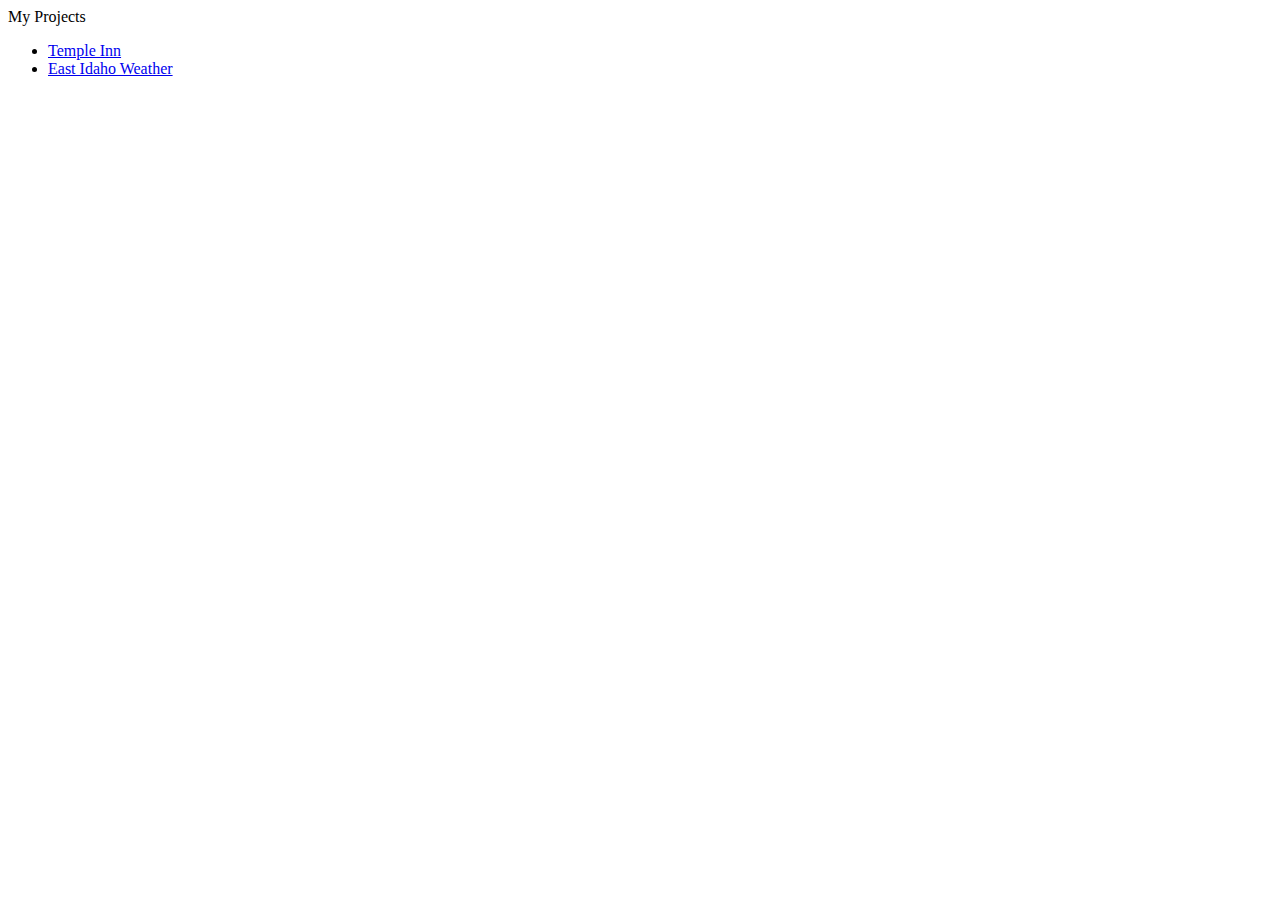
<file: index.html>
<!DOCTYPE html>
<html lang="en">
<head>
    <meta charset="UTF-8">
    <meta http-equiv="X-UA-Compatible" content="IE=edge">
    <meta name="viewport" content="width=device-width, initial-scale=1.0">
    <title>My Projects</title>
</head>
<body>
    <header>My Projects</header>
    <main>
        <ul>
            <li><a href="https://kevinkirby-1.github.io/temple_inn/index.html">Temple Inn</a></li>
            <li><a href="https://kevinkirby-1.github.io/weather/index.html">East Idaho Weather</a></li>
        </ul>
    </main>
</body>
</html>
</file>
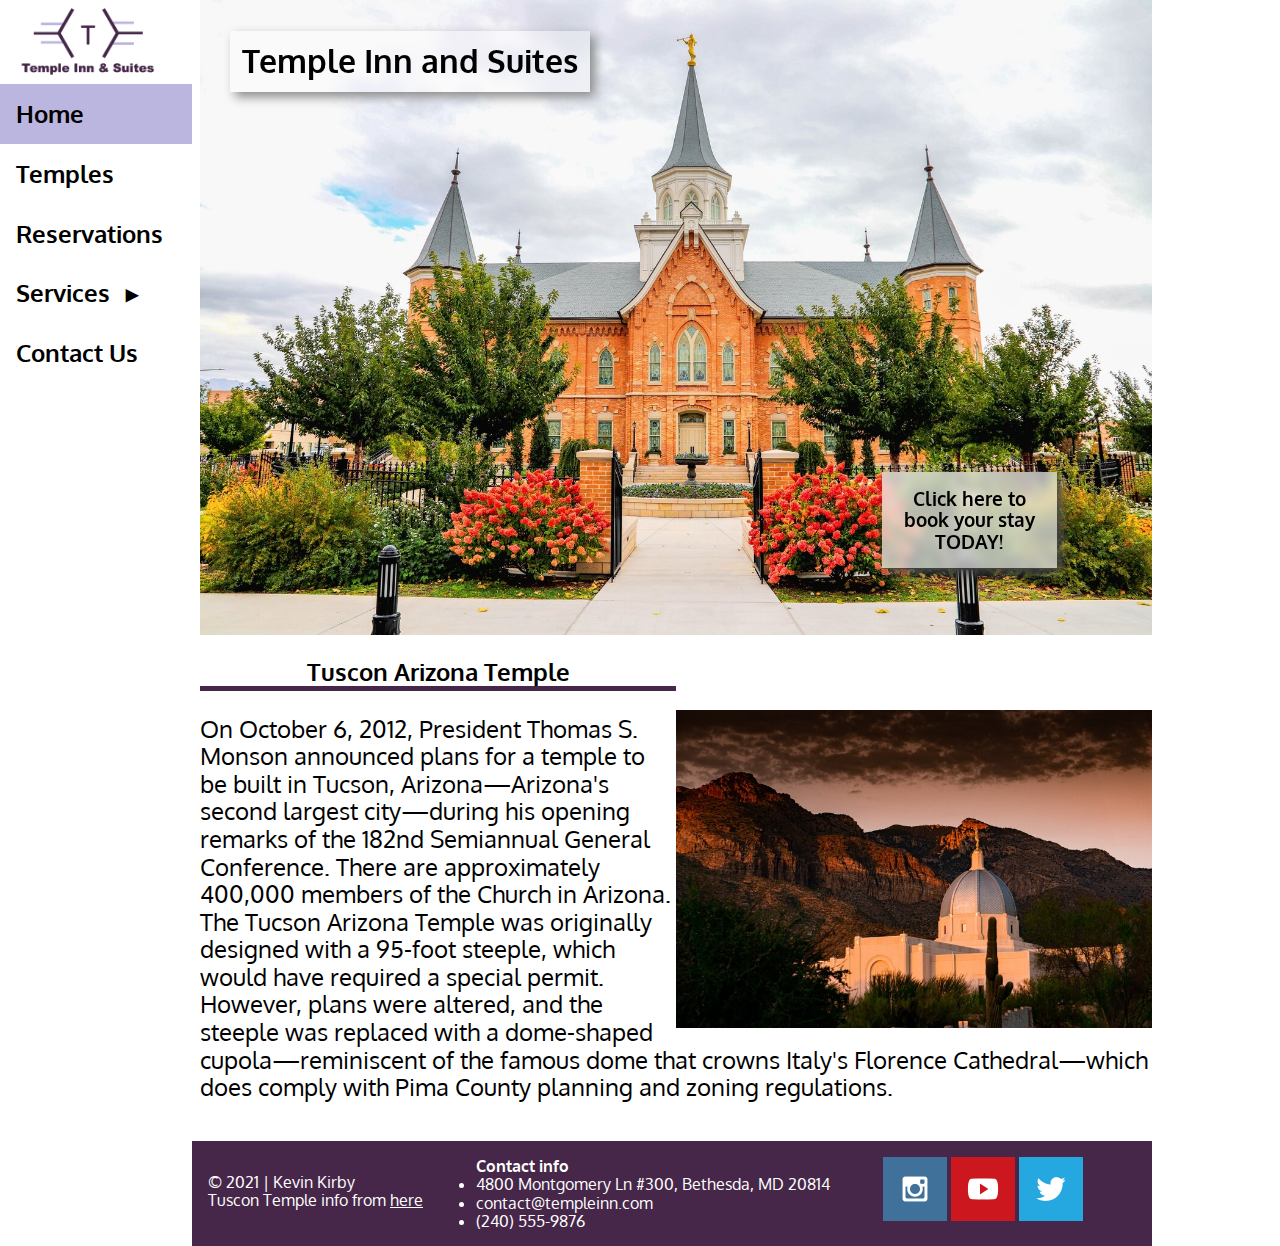
<file: temple_inn/index.html>
<!DOCTYPE html>
<html lang="en">
<head>
    <meta charset="UTF-8">
    <meta http-equiv="X-UA-Compatible" content="IE=edge">
    <meta name="viewport" content="width=device-width, initial-scale=1.0">

    <link rel="stylesheet" href="css/normalize.css">
    <link rel="stylesheet" href="css/headerFooter.css">
    <link rel="stylesheet" href="css/index.css">
    <link href="https://fonts.googleapis.com/css2?family=Oxygen&display=swap" rel="stylesheet">
    <link rel="shortcut icon" href="images/temple_favicon.ico" type="image/x-icon">

    <script src="js/nav.js"></script>

    <title>Temple Inn and Suites</title>
</head>
<body>
    <div id="content">
        <header>
            <nav id="nav">
                <ul>
                    <a href="index.html"><img id="logo" src="images/temple_inn_logo.png" alt="temple_inn_logo"></a>
                    <li class="ham">&#9776;</li>
                    <li class="nav_item"><a class="active" href="index.html">Home</a></li>
                    <li class="nav_item"><a href="temples.html">Temples</a></li>
                    <li class="nav_item"><a href="reservations.html">Reservations</a></li>
                    <li class="nav_item"><a id="services" href="services.html">Services</a><span id="servicesDropDown"> ▸</span></li>
                    <div id="hidden_nav">
                        <li class="nav_item"><a href="reception.html">Reception</a></li>
                        <li class="nav_item"><a href="full_time_missionary.html">Temple Missionary</a></li>
                    </div>
                    <li class="nav_item"><a href="contact.html">Contact Us</a></li>
                </ul>
            </nav>
        </header>
        <main>
            <div id="hero">
                <img id="hero_img" src="images/provo_city_temple.jpg" alt="Provo City Center temple">
                <h1 id="title">Temple Inn and Suites</h1>
                <a href="reservations.html"><h3 id="call_to_action">Click here to book your stay TODAY!</h3></a>
            </div>

            <h2 id="feature_title">Tuscon Arizona Temple</h2>
            <img id="featured_temple" src="images/tuscon_temple.jpg" alt="Tuscon Temple">
            <p>On October 6, 2012, President Thomas S. Monson announced plans for a temple to be built in Tucson, Arizona—Arizona's second largest city—during his opening remarks of the 182nd Semiannual General Conference. There are approximately 400,000 members of the Church in Arizona. The Tucson Arizona Temple was originally designed with a 95-foot steeple, which would have required a special permit. However, plans were altered, and the steeple was replaced with a dome-shaped cupola—reminiscent of the famous dome that crowns Italy's Florence Cathedral—which does comply with Pima County planning and zoning regulations.</p>
        </main>
        <footer>
            <p>© 2021 | Kevin Kirby <br> Tuscon Temple info from <a href="https://churchofjesuschristtemples.org/tucson-arizona-temple/">here</a></p>
            <ul id="footer_contact">
                <strong>Contact info</strong>
                <li>4800 Montgomery Ln #300, Bethesda, MD 20814</li>
                <li>contact@templeinn.com</li>
                <li>(240) 555-9876</li>
            </ul>
            <div id="footer_social">
                <a href="https://www.instagram.com/"><img src="images/instagram logo.png" alt="instagram logo"></a>
                <a href="https://www.youtube.com/"><img src="images/youtube logo.png" alt="youtube logo"></a>
                <a href="https://twitter.com/"><img src="images/twitter logo.png" alt="twitter logo"></a>
            </div>
        </footer>
    </div>
</body>
</html>
</file>
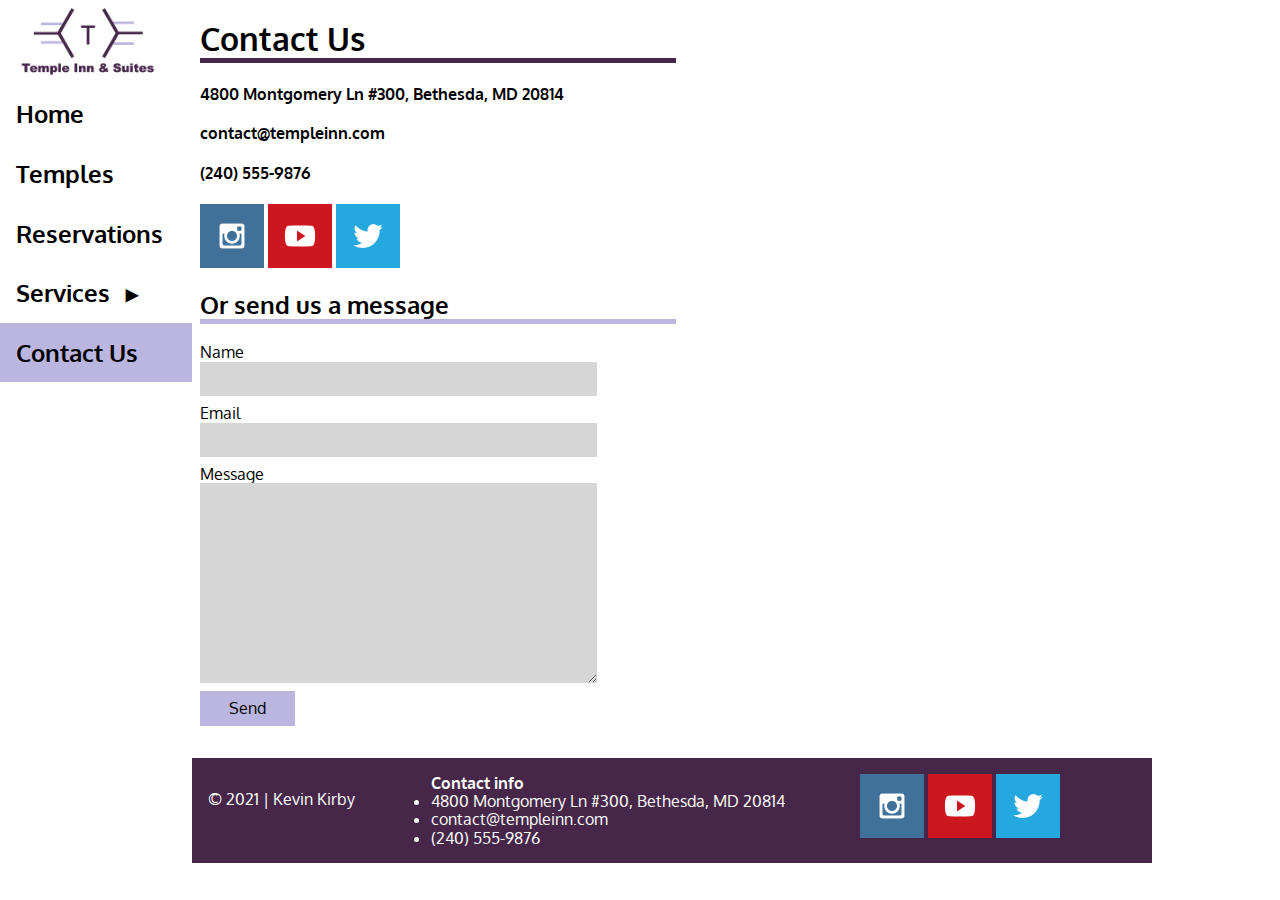
<file: temple_inn/contact.html>
<!DOCTYPE html>
<html lang="en">
<head>
    <meta charset="UTF-8">
    <meta http-equiv="X-UA-Compatible" content="IE=edge">
    <meta name="viewport" content="width=device-width, initial-scale=1.0">

    <link rel="stylesheet" href="css/normalize.css">
    <link rel="stylesheet" href="css/headerFooter.css">
    <link rel="stylesheet" href="css/contact.css">
    <link href="https://fonts.googleapis.com/css2?family=Oxygen&display=swap" rel="stylesheet">
    <link rel="shortcut icon" href="images/temple_favicon.ico" type="image/x-icon">

    <script src="js/nav.js"></script>


    <title>Contact Us</title>
</head>
<body>
    <div id="content">
        <header>
            <nav id="nav">
                <ul>
                    <a href="index.html"><img id="logo" src="images/temple_inn_logo.png" alt="temple_inn_logo"></a>
                    <li class="ham">&#9776;</li>
                    <li class="nav_item"><a href="index.html">Home</a></li>
                    <li class="nav_item"><a href="temples.html">Temples</a></li>
                    <li class="nav_item"><a href="reservations.html">Reservations</a></li>
                    <li class="nav_item"><a id="services" href="services.html">Services</a><span id="servicesDropDown"> ▸</span></li>
                    <div id="hidden_nav">
                        <li class="nav_item"><a href="reception.html">Reception</a></li>
                        <li class="nav_item"><a href="full_time_missionary.html">Temple Missionary</a></li>
                    </div>
                    <li class="nav_item"><a class="active" href="contact.html">Contact Us</a></li>
                </ul>
            </nav>
        </header>
        <main>
            <div id="contact_grid">
                <div id="contact_information">
                    <h1>Contact Us</h1>
                    <h4>4800 Montgomery Ln #300, Bethesda, MD 20814</h4>
                    <h4>contact@templeinn.com</h4>
                    <h4>(240) 555-9876</h4>
                    <a href="https://www.instagram.com/"><img src="images/instagram logo.png" alt="instagram logo"></a>
                    <a href="https://www.youtube.com/"><img src="images/youtube logo.png" alt="youtube logo"></a>
                    <a href="https://twitter.com/"><img src="images/twitter logo.png" alt="twitter logo"></a>
                    <h2>Or send us a message</h2>
                    <form>
                        <label for="name">Name</label>
                        <input type="text" id="name" name="name">
                        <label for="email">Email</label>
                        <input type="email" id="email" name="email">
                        <label for="message">Message</label>
                        <textarea name="message" id="message" cols="30" rows="10"></textarea>
                        <button>Send</button>
                    </form>
                </div>
                <iframe id="map" src="https://www.google.com/maps/embed?pb=!1m18!1m12!1m3!1d2193.017686856251!2d-77.09673055505306!3d38.98347239175361!2m3!1f0!2f0!3f0!3m2!1i1024!2i768!4f13.1!3m3!1m2!1s0x89b7c97b6b8f21f1%3A0x9a0b3cde14da0a60!2s4800%20Montgomery%20Ln%20%23300%2C%20Bethesda%2C%20MD%2020814!5e0!3m2!1sen!2sus!4v1626734123298!5m2!1sen!2sus" width="600" height="450" style="border:0;" allowfullscreen="" loading="lazy"></iframe>
            </div>
        </main>
        <footer>
            <p>© 2021 | Kevin Kirby</p>
            <ul id="footer_contact">
                <strong>Contact info</strong>
                <li>4800 Montgomery Ln #300, Bethesda, MD 20814</li>
                <li>contact@templeinn.com</li>
                <li>(240) 555-9876</li>
            </ul>
            <div id="footer_social">
                <a href="https://www.instagram.com/"><img src="images/instagram logo.png" alt="instagram logo"></a>
                <a href="https://www.youtube.com/"><img src="images/youtube logo.png" alt="youtube logo"></a>
                <a href="https://twitter.com/"><img src="images/twitter logo.png" alt="twitter logo"></a>
            </div>
        </footer>
    </div>
</body>
</html>
</file>
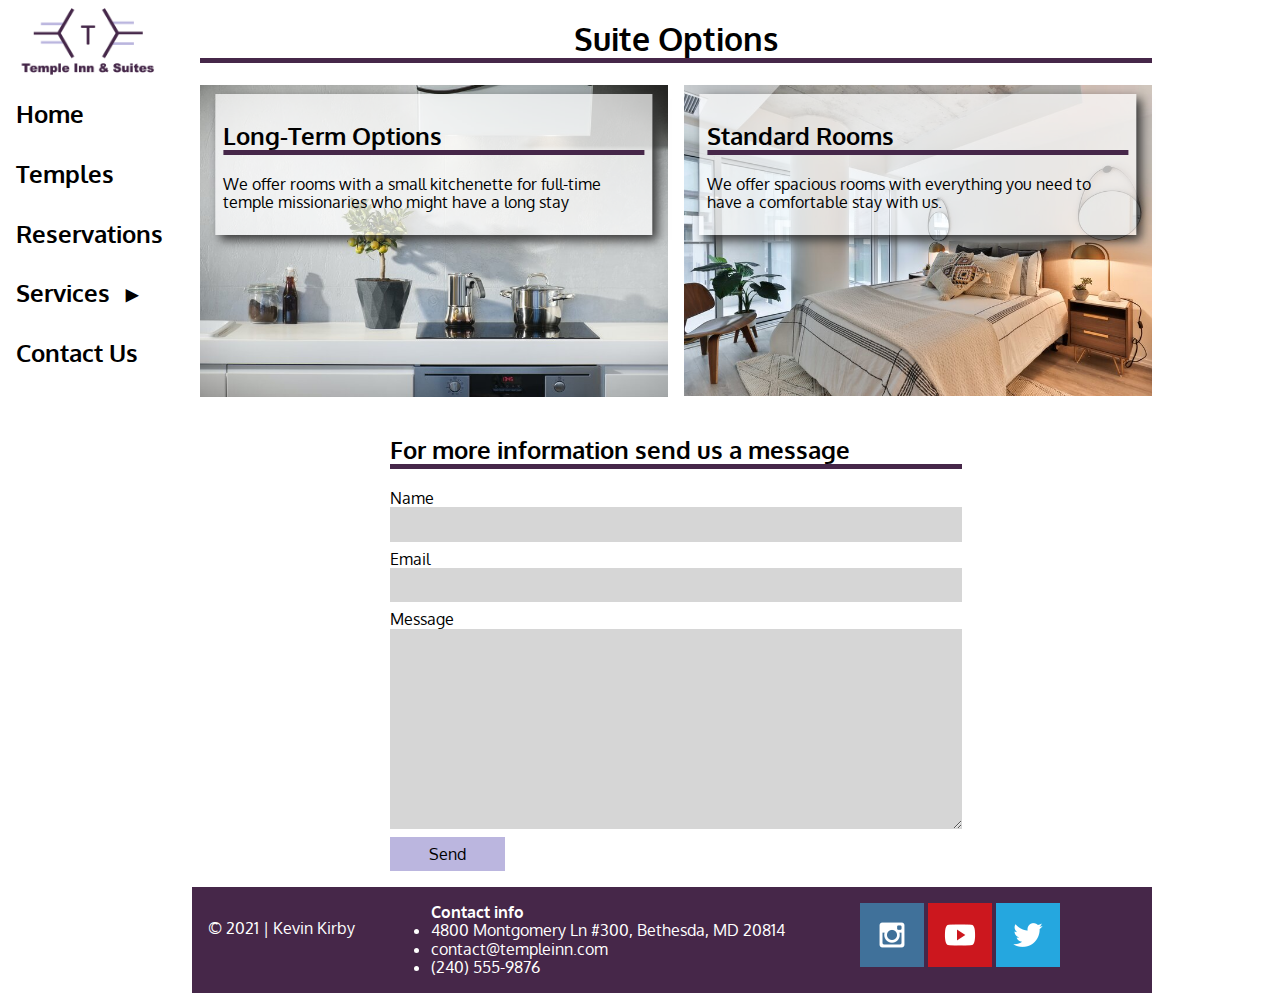
<file: temple_inn/full_time_missionary.html>
<!DOCTYPE html>
<html lang="en">
<head>
    <meta charset="UTF-8">
    <meta http-equiv="X-UA-Compatible" content="IE=edge">
    <meta name="viewport" content="width=device-width, initial-scale=1.0">

    <link rel="stylesheet" href="css/normalize.css">
    <link rel="stylesheet" href="css/headerFooter.css">
    <link rel="stylesheet" href="css/missionary.css">
    <link href="https://fonts.googleapis.com/css2?family=Oxygen&display=swap" rel="stylesheet">
    <link rel="shortcut icon" href="images/temple_favicon.ico" type="image/x-icon">

    <script src="js/nav.js"></script>


    <title>Full Time Temple Missionary</title>
</head>
<body>
    <div id="content">
        <header>
            <nav id="nav">
                <ul>
                    <a href="index.html"><img id="logo" src="images/temple_inn_logo.png" alt="temple_inn_logo"></a>
                    <li class="ham">&#9776;</li>
                    <li class="nav_item"><a href="index.html">Home</a></li>
                    <li class="nav_item"><a href="temples.html">Temples</a></li>
                    <li class="nav_item"><a href="reservations.html">Reservations</a></li>
                    <li class="nav_item"><a id="services" href="services.html">Services</a><span id="servicesDropDown"> ▸</span></li>
                    <div id="hidden_nav">
                        <li class="nav_item"><a href="reception.html">Reception</a></li>
                        <li class="nav_item"><a class="active" href="full_time_missionary.html">Temple Missionary</a></li>
                    </div>
                    <li class="nav_item"><a href="contact.html">Contact Us</a></li>
                </ul>
            </nav>
        </header>
        <main>
            <h1>Suite Options</h1>
            <div id="suite_grid">
                <div class="room">
                    <div>
                    <h2>Long-Term Options</h2>
                    <p>We offer rooms with a small kitchenette for full-time temple missionaries who might have a long stay</p>
                    </div>
                    <img src="images/kitchenette.jpg" alt="small kitchem">
                </div>
                <div class="room">
                    <div>
                        <h2>Standard Rooms</h2>
                        <p>We offer spacious rooms with everything you need to have a comfortable stay with us.</p>
                    </div>
                    <img src="images/hotel_room.jpg" alt="Hotel Room">
                </div>
                <form>
                    <h2>For more information send us a message</h2>
                    <label for="name">Name</label>
                    <input type="text" id="name" name="name">
                    <label for="email">Email</label>
                    <input type="email" id="email" name="email">
                    <label for="message">Message</label>
                    <textarea name="message" id="message" cols="30" rows="10"></textarea>
                    <button>Send</button>
                </form>
            </div>
        </main>
        <footer>
            <p>© 2021 | Kevin Kirby</p>
            <ul id="footer_contact">
                <strong>Contact info</strong>
                <li>4800 Montgomery Ln #300, Bethesda, MD 20814</li>
                <li>contact@templeinn.com</li>
                <li>(240) 555-9876</li>
            </ul>
            <div id="footer_social">
                <a href="https://www.instagram.com/"><img src="images/instagram logo.png" alt="instagram logo"></a>
                <a href="https://www.youtube.com/"><img src="images/youtube logo.png" alt="youtube logo"></a>
                <a href="https://twitter.com/"><img src="images/twitter logo.png" alt="twitter logo"></a>
            </div>
        </footer>
    </div>
</body>
</html>
</file>
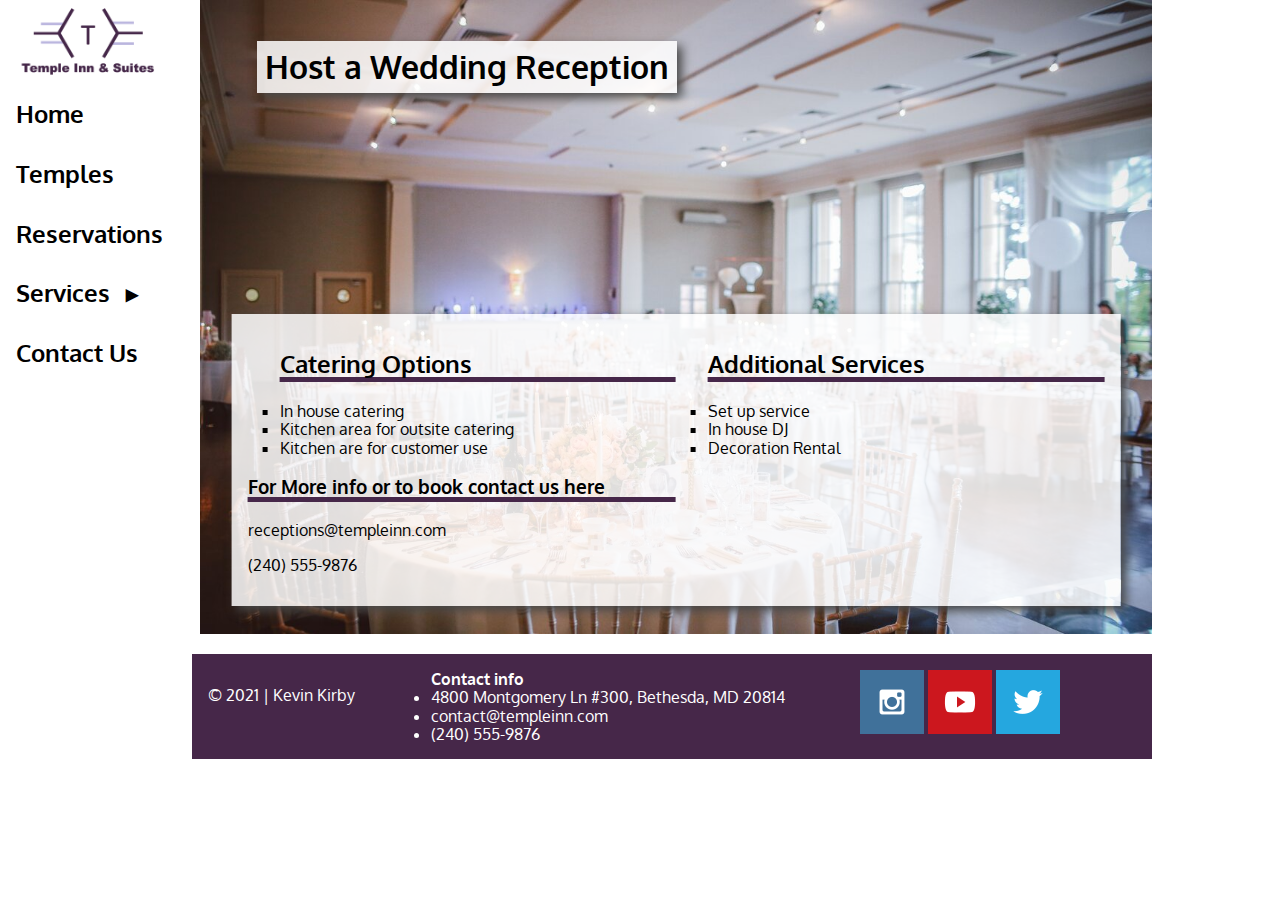
<file: temple_inn/reception.html>
<!DOCTYPE html>
<html lang="en">
<head>
    <meta charset="UTF-8">
    <meta http-equiv="X-UA-Compatible" content="IE=edge">
    <meta name="viewport" content="width=device-width, initial-scale=1.0">

    <link rel="stylesheet" href="css/normalize.css">
    <link rel="stylesheet" href="css/headerFooter.css">
    <link rel="stylesheet" href="css/reception.css">
    <link href="https://fonts.googleapis.com/css2?family=Oxygen&display=swap" rel="stylesheet">
    <link rel="shortcut icon" href="images/temple_favicon.ico" type="image/x-icon">

    <script src="js/nav.js"></script>


    <title>Reception</title>
</head>
<body>
    <div id="content">
        <header>
            <nav id="nav">
                <ul>
                    <a href="index.html"><img id="logo" src="images/temple_inn_logo.png" alt="temple_inn_logo"></a>
                    <li class="ham">&#9776;</li>
                    <li class="nav_item"><a href="index.html">Home</a></li>
                    <li class="nav_item"><a href="temples.html">Temples</a></li>
                    <li class="nav_item"><a href="reservations.html">Reservations</a></li>
                    <li class="nav_item"><a id="services" href="services.html">Services</a><span id="servicesDropDown"> ▸</span></li>
                    <div id="hidden_nav">
                        <li class="nav_item"><a class="active" href="reception.html">Reception</a></li>
                        <li class="nav_item"><a href="full_time_missionary.html">Temple Missionary</a></li>
                    </div>
                    <li class="nav_item"><a href="contact.html">Contact Us</a></li>
                </ul>
            </nav>
        </header>
        <main>
            <div id="reception">
                <h1>Host a Wedding Reception</h1>
                <img src="images/wedding.jpg" alt="wedding reception">

                <div id="info">

                    <ul>
                        <h2>Catering Options</h2>
                        <li>In house catering</li>
                        <li>Kitchen area for outsite catering</li>
                        <li>Kitchen are for customer use</li>
                    </ul>

                    <ul>
                        <h2>Additional Services</h2>
                        <li>Set up service</li>
                        <li>In house DJ</li>
                        <li>Decoration Rental</li>
                    </ul>
                    <div>
                        <h3>For More info or to book contact us here</h3>
                        <p>receptions@templeinn.com</p>
                        <p>(240) 555-9876</p>
                    </div>

                </div>
            </div>
        </main>   
        <footer>
            <p>© 2021 | Kevin Kirby</p>
            <ul id="footer_contact">
                <strong>Contact info</strong>
                <li>4800 Montgomery Ln #300, Bethesda, MD 20814</li>
                <li>contact@templeinn.com</li>
                <li>(240) 555-9876</li>
            </ul>
            <div id="footer_social">
                <a href="https://www.instagram.com/"><img src="images/instagram logo.png" alt="instagram logo"></a>
                <a href="https://www.youtube.com/"><img src="images/youtube logo.png" alt="youtube logo"></a>
                <a href="https://twitter.com/"><img src="images/twitter logo.png" alt="twitter logo"></a>
            </div>
        </footer>
    </div>
</body>
</html>
</file>
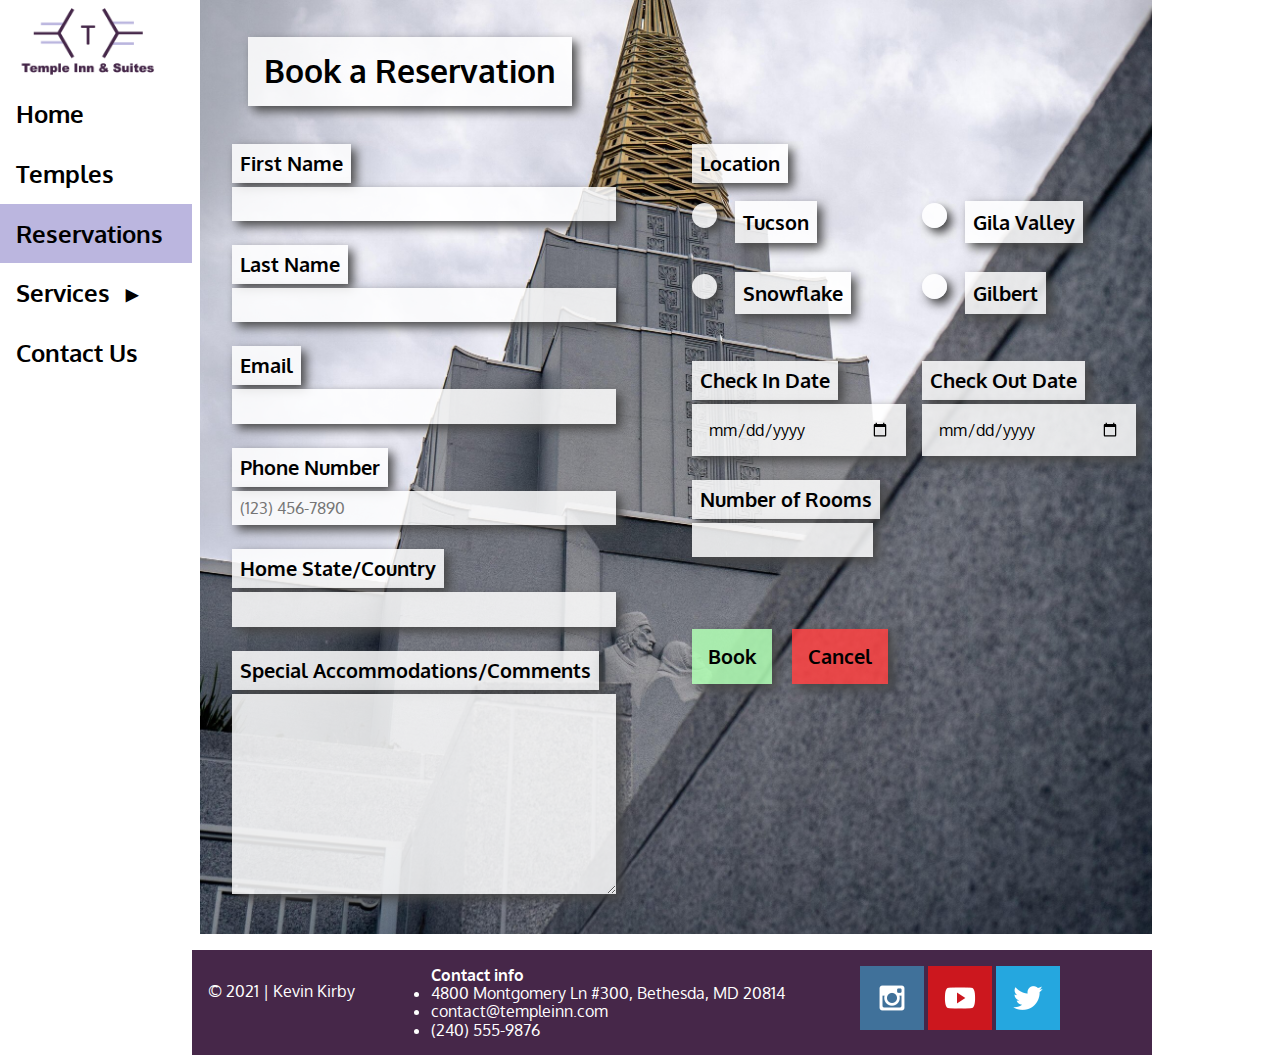
<file: temple_inn/reservations.html>
<!DOCTYPE html>
<html lang="en">
<head>
    <meta charset="UTF-8">
    <meta http-equiv="X-UA-Compatible" content="IE=edge">
    <meta name="viewport" content="width=device-width, initial-scale=1.0">

    <link rel="stylesheet" href="css/normalize.css">
    <link rel="stylesheet" href="css/headerFooter.css">
    <link rel="stylesheet" href="css/reservations.css">
    <link href="https://fonts.googleapis.com/css2?family=Oxygen&display=swap" rel="stylesheet">
    <link rel="shortcut icon" href="images/temple_favicon.ico" type="image/x-icon">

    <script src="js/nav.js"></script>


    <title>Reservations</title>
</head>
<body>
    <div id="content">
        <header>
            <nav id="nav">
                <ul>
                    <a href="index.html"><img id="logo" src="images/temple_inn_logo.png" alt="temple_inn_logo"></a>
                    <li class="ham">&#9776;</li>
                    <li class="nav_item"><a href="index.html">Home</a></li>
                    <li class="nav_item"><a href="temples.html">Temples</a></li>
                    <li class="nav_item"><a class="active" href="reservations.html">Reservations</a></li>
                    <li class="nav_item"><a id="services" href="services.html">Services</a><span id="servicesDropDown"> ▸</span></li>
                    <div id="hidden_nav">
                        <li class="nav_item"><a href="reception.html">Reception</a></li>
                        <li class="nav_item"><a href="full_time_missionary.html">Temple Missionary</a></li>
                    </div>
                    <li class="nav_item"><a href="contact.html">Contact Us</a></li>
                </ul>
            </nav>
        </header>
        <main>
            <div id="background">
                <h1>Book a Reservation</h1>
                <form>
                    <div id="personal_info">
                        <label for="first_name">First Name</label>
                        <input type="text" id="first_name" name="first_name">
                        <label for="last_name">Last Name</label>
                        <input type="text" id="last_name" name="last_name">
                        <label for="email">Email</label>
                        <input type="email" id="email" name="email">
                        <label for="phone">Phone Number</label>
                        <input type="tel" id="phone" name="phone" placeholder="(123) 456-7890">
                        <label for="home">Home State/Country</label>
                        <input type="text" id="home" name="home">
                        <label for="comments">Special Accommodations/Comments</label>
                        <textarea name="comments" id="comments" cols="30" rows="10"></textarea>
                    </div>
                    <div id="stay_info">
                        <span id="location_title">Location</span>
                        <div id="locationList">
                                <label class="location" for="tucson"><span id="city">Tucson</span>
                                    <input type="radio" id="tucson" name="location" value="tucson">
                                    <span class="radio_button"></span>
                                </label>
                                <label class="location" for="gila_valley"><span id="city">Gila Valley</span>
                                    <input type="radio" id="gila_valley" name="location" value="gila_valley">
                                    <span class="radio_button"></span>
                                </label>
                                <label class="location" for="snowflake"><span id="city">Snowflake</span>
                                    <input type="radio" id="snowflake" name="location" value="snowflake">
                                    <span class="radio_button"></span>
                                </label>                           
                                <label class="location" for="gilbert"><span id="city">Gilbert</span>
                                    <input type="radio" id="gilbert" name="location" value="gilbert">
                                    <span class="radio_button"></span>
                                </label> 
                        </div>
                        <div id="dates">
                            <label for="in_date">Check In Date</label>
                            <label for="out_date">Check Out Date</label>
                            <input type="date" id="in_date" name="in_date">
                            <input type="date" id="out_date" name="out_date">
                        </div>
                        <label for="rooms">Number of Rooms</label>
                        <input type="number" id="rooms" name="rooms" min="0">
                        <div id="buttons">
                            <button id="book">Book</button>
                            <button id="cancel">Cancel</button>
                        </div>
                    </div>
                </form>
            </div>
        </main>
        <footer>
            <p>© 2021 | Kevin Kirby</p>
            <ul id="footer_contact">
                <strong>Contact info</strong>
                <li>4800 Montgomery Ln #300, Bethesda, MD 20814</li>
                <li>contact@templeinn.com</li>
                <li>(240) 555-9876</li>
            </ul>
            <div id="footer_social">
                <a href="https://www.instagram.com/"><img src="images/instagram logo.png" alt="instagram logo"></a>
                <a href="https://www.youtube.com/"><img src="images/youtube logo.png" alt="youtube logo"></a>
                <a href="https://twitter.com/"><img src="images/twitter logo.png" alt="twitter logo"></a>
            </div>
        </footer>
    </div>
</body>
</html>
</file>
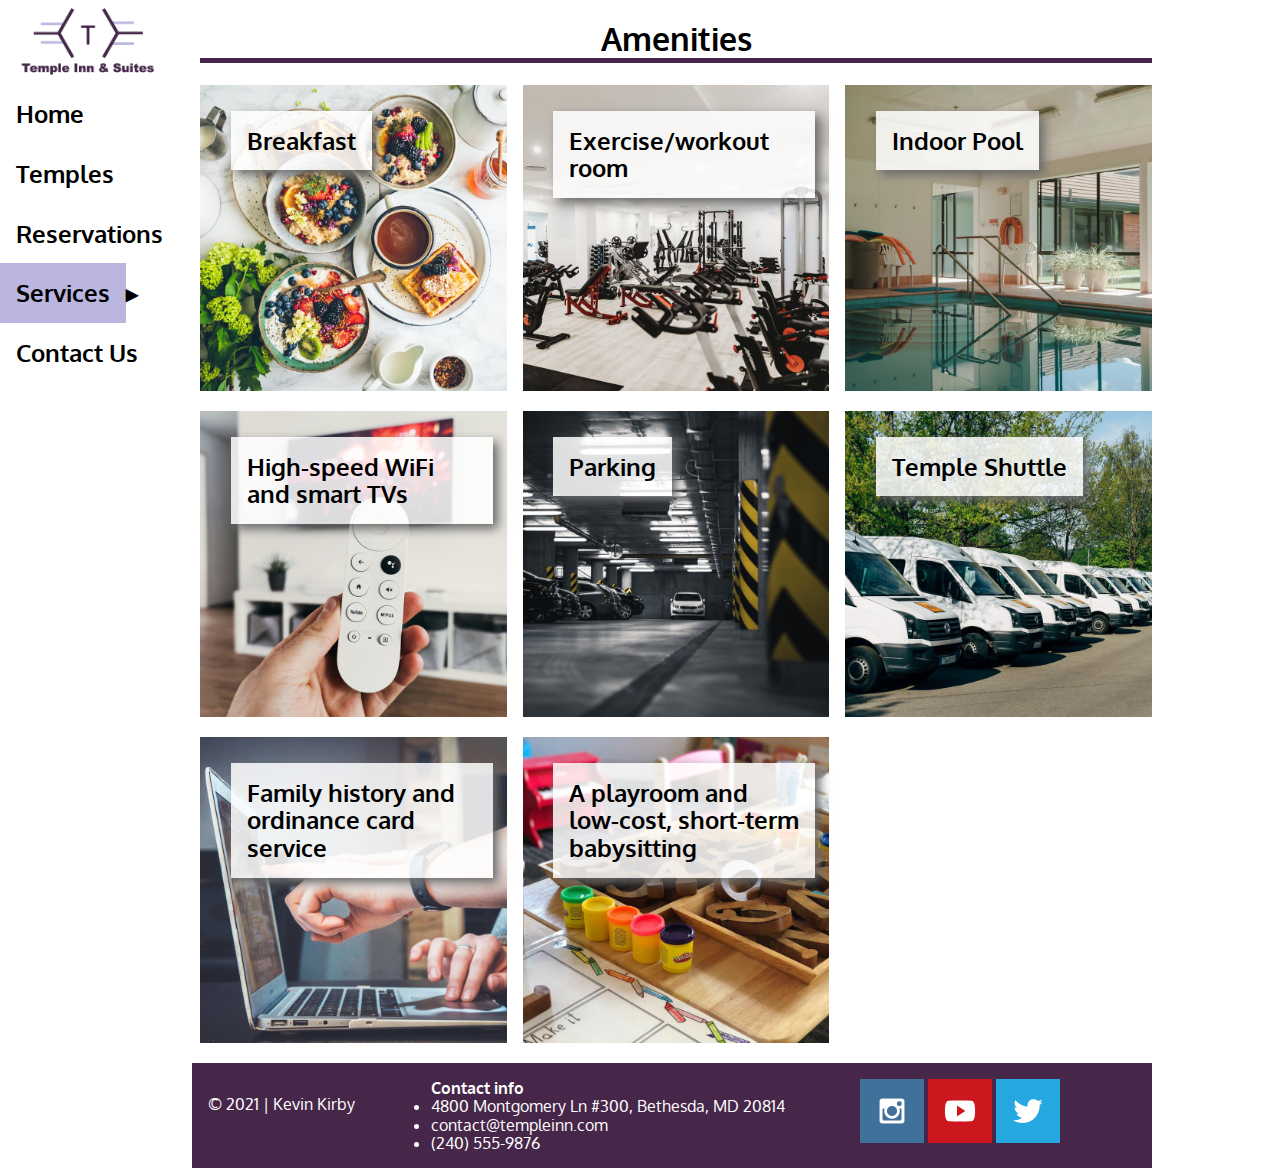
<file: temple_inn/services.html>
<!DOCTYPE html>
<html lang="en">
<head>
    <meta charset="UTF-8">
    <meta http-equiv="X-UA-Compatible" content="IE=edge">
    <meta name="viewport" content="width=device-width, initial-scale=1.0">

    <link rel="stylesheet" href="css/normalize.css">
    <link rel="stylesheet" href="css/headerFooter.css">
    <link rel="stylesheet" href="css/services.css">
    <link href="https://fonts.googleapis.com/css2?family=Oxygen&display=swap" rel="stylesheet">
    <link rel="shortcut icon" href="images/temple_favicon.ico" type="image/x-icon">

    <script src="js/nav.js"></script>


    <title>Services</title>
</head>
<body>
    <div id="content">
        <header>
            <nav id="nav">
                <ul>
                    <a href="index.html"><img id="logo" src="images/temple_inn_logo.png" alt="temple_inn_logo"></a>
                    <li class="ham">&#9776;</li>
                    <li class="nav_item"><a href="index.html">Home</a></li>
                    <li class="nav_item"><a href="temples.html">Temples</a></li>
                    <li class="nav_item"><a href="reservations.html">Reservations</a></li>
                    <li class="nav_item"><a class="active" id="services" href="services.html">Services</a><span id="servicesDropDown"> ▸</span></li>
                    <div id="hidden_nav">
                        <li class="nav_item"><a href="reception.html">Reception</a></li>
                        <li class="nav_item"><a href="full_time_missionary.html">Temple Missionary</a></li>
                    </div>
                    <li class="nav_item"><a href="contact.html">Contact Us</a></li>
                </ul>
            </nav>
        </header>
        <main>
            <h1 id="amenities_title">Amenities</h1>
            <div id="services_grid">
                <div class="service">
                    <img src="images/breakfast.jpg" alt="breakfast food">
                    <h2>Breakfast</h2>
                </div>
                <div class="service">
                    <img src="images/gym.jpg" alt="hotel gym">
                    <h2>Exercise/workout room</h2>
                </div>
                <div class="service">
                    <img src="images/pool.jpg" alt="hotel pool">
                    <h2>Indoor Pool</h2>
                </div>
                <div class="service">
                    <img src="images/tv.jpg" alt="smart tv">
                    <h2>High-speed WiFi and smart TVs</h2>
                </div>
                <div class="service">
                    <img src="images/parking.jpg" alt="parking garage">
                    <h2>Parking</h2>
                </div>
                <div class="service">
                    <img src="images/vans.jpg" alt="shuttle vans">
                    <h2>Temple Shuttle</h2>
                </div>
                <div class="service">
                    <img src="images/laptop.jpg" alt="laptop">
                    <h2>Family history and <br> ordinance card service</h2>
                </div>
                <div class="service">
                    <img src="images/playroom.jpg" alt="play room">
                    <h2>A playroom and low-cost, short-term babysitting</h2>
                </div>
            </div>
        </main>
        <footer>
            <p>© 2021 | Kevin Kirby</p>
            <ul id="footer_contact">
                <strong>Contact info</strong>
                <li>4800 Montgomery Ln #300, Bethesda, MD 20814</li>
                <li>contact@templeinn.com</li>
                <li>(240) 555-9876</li>
            </ul>
            <div id="footer_social">
                <a href="https://www.instagram.com/"><img src="images/instagram logo.png" alt="instagram logo"></a>
                <a href="https://www.youtube.com/"><img src="images/youtube logo.png" alt="youtube logo"></a>
                <a href="https://twitter.com/"><img src="images/twitter logo.png" alt="twitter logo"></a>
            </div>
        </footer>
    </div>
</body>
</html>
</file>
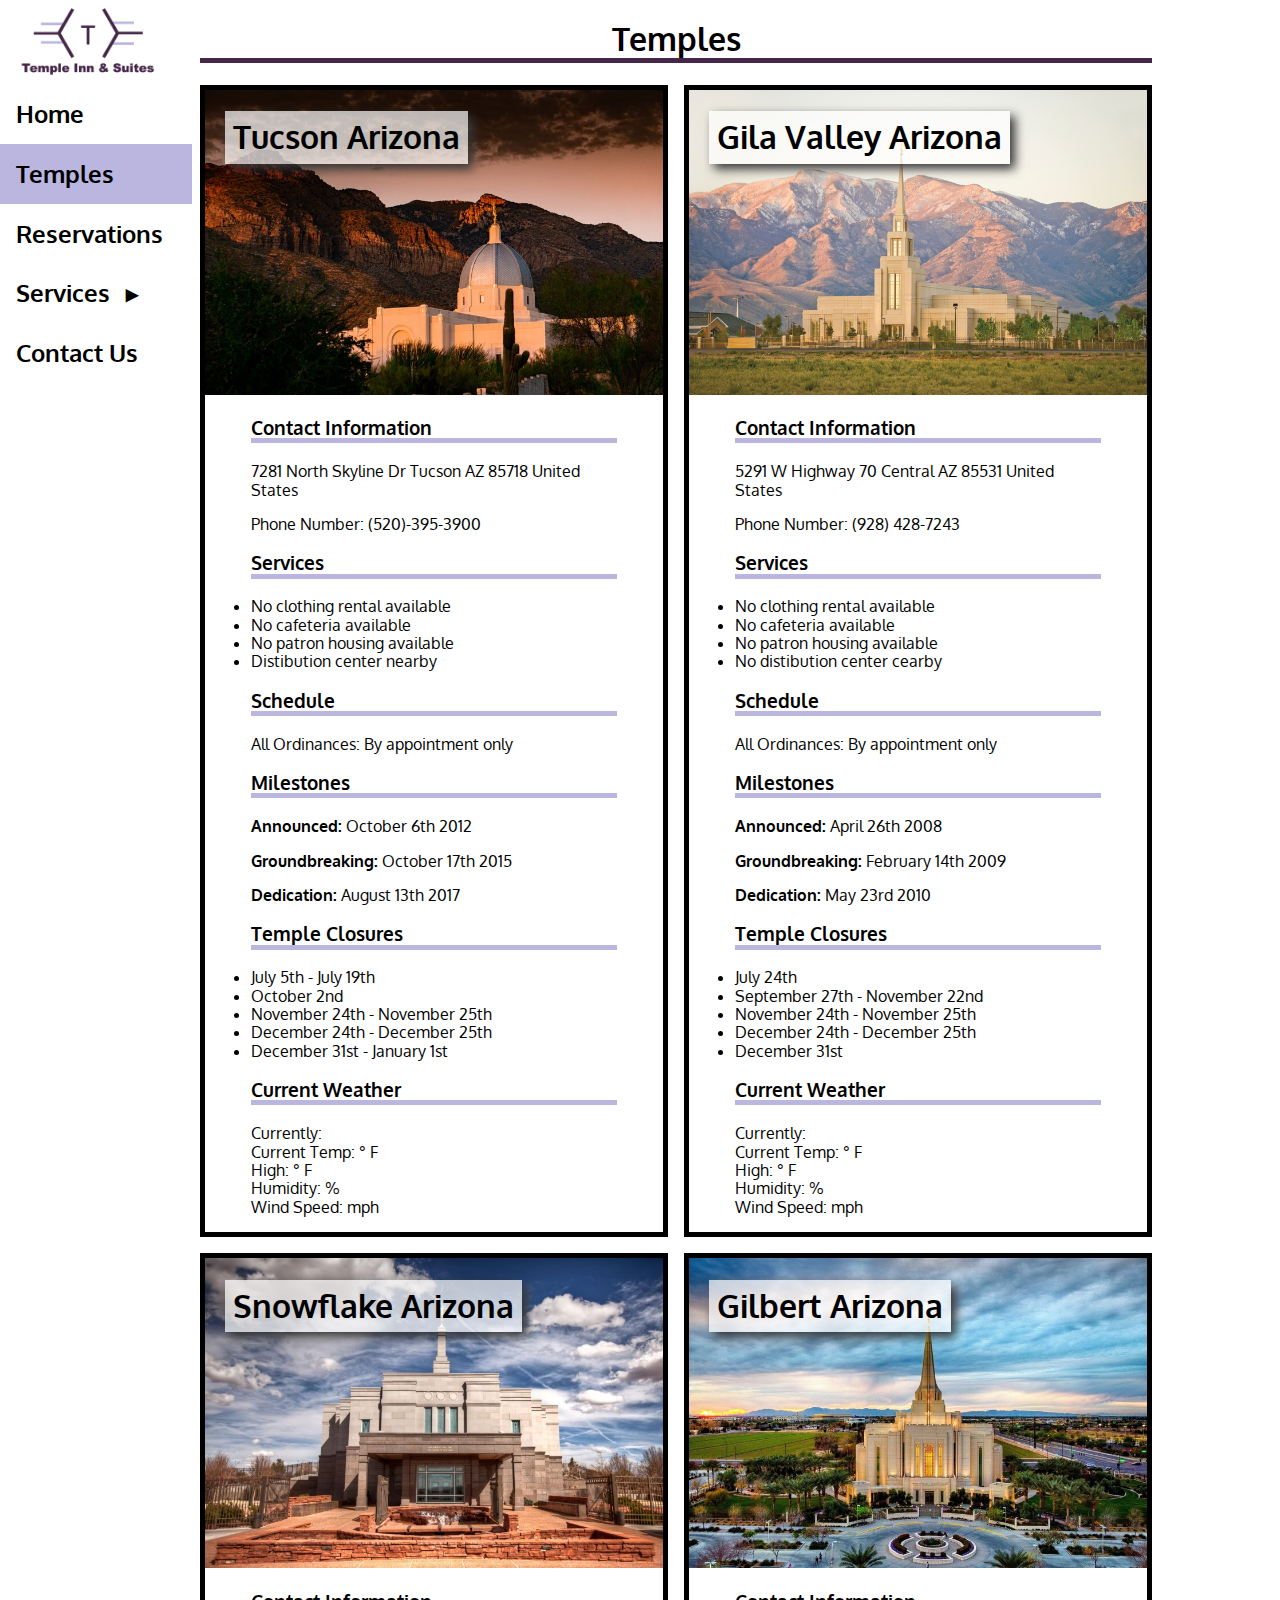
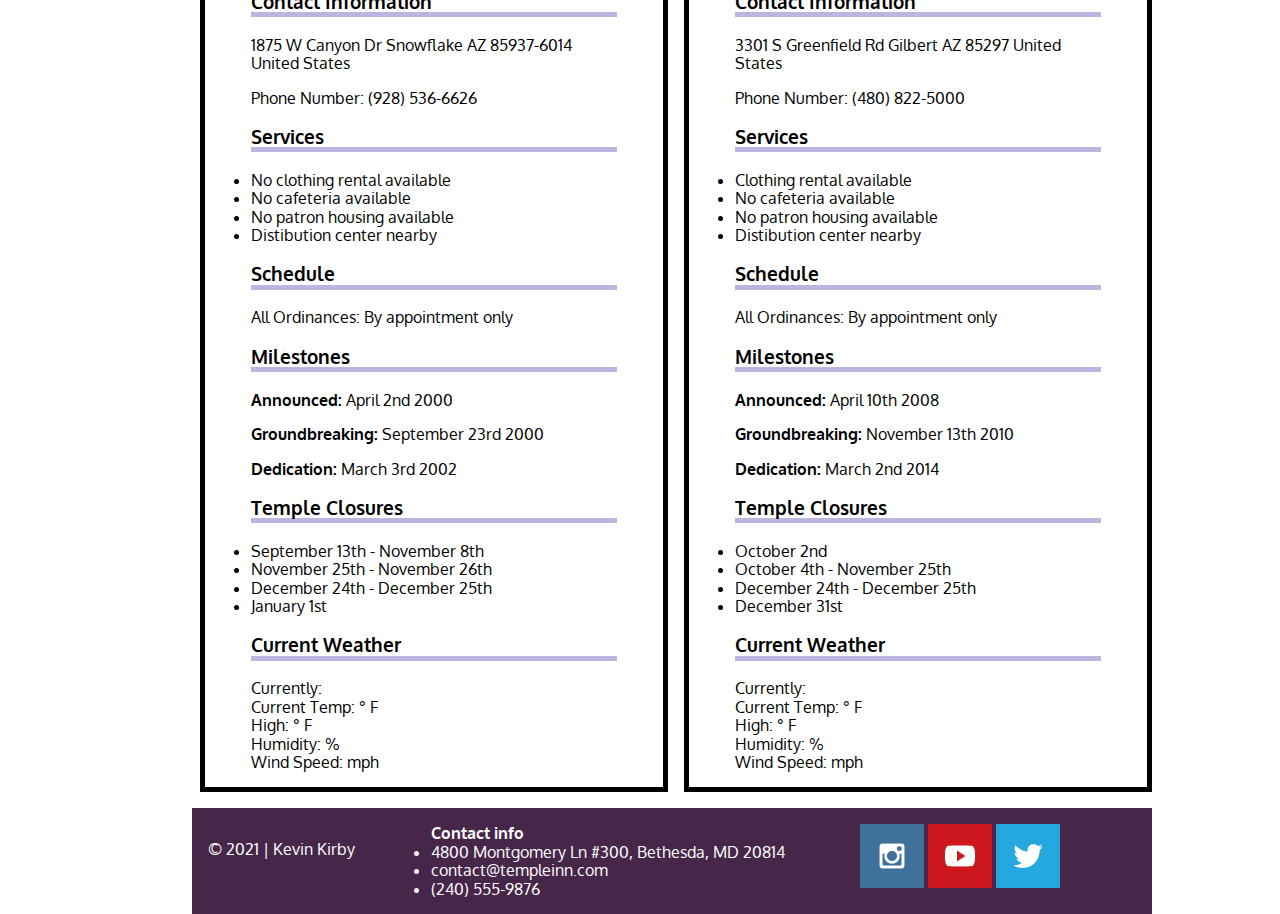
<file: temple_inn/temples.html>
<!DOCTYPE html>
<html lang="en">
<head>
    <meta charset="UTF-8">
    <meta http-equiv="X-UA-Compatible" content="IE=edge">
    <meta name="viewport" content="width=device-width, initial-scale=1.0">

    <link rel="stylesheet" href="css/normalize.css">
    <link rel="stylesheet" href="css/headerFooter.css">
    <link rel="stylesheet" href="css/temples.css">
    <link href="https://fonts.googleapis.com/css2?family=Oxygen&display=swap" rel="stylesheet">
    <link rel="shortcut icon" href="images/temple_favicon.ico" type="image/x-icon">

    <script src="js/nav.js"></script>
    <script src="js/temples.js"></script>
    <script src="js/weather.js"></script>


    <title>Temples</title>
</head>
<body>
    <div id="content">
        <header>
            <nav id="nav">
                <ul>
                    <a href="index.html"><img id="logo" src="images/temple_inn_logo.png" alt="temple_inn_logo"></a>
                    <li class="ham">&#9776;</li>
                    <li class="nav_item"><a href="index.html">Home</a></li>
                    <li class="nav_item"><a class="active" href="temples.html">Temples</a></li>
                    <li class="nav_item"><a href="reservations.html">Reservations</a></li>
                    <li class="nav_item"><a id="services" href="services.html">Services</a><span id="servicesDropDown"> ▸</span></li>
                    <div id="hidden_nav">
                        <li class="nav_item"><a href="reception.html">Reception</a></li>
                        <li class="nav_item"><a href="full_time_missionary.html">Temple Missionary</a></li>
                    </div>
                    <li class="nav_item"><a href="contact.html">Contact Us</a></li>
                </ul>
            </nav>
        </header>
        <main>
            <h1 id="title">Temples</h1>
            <section id="cards">
                <!-- Tucson -->
                <div class="card">
                    <h1>Tucson Arizona</h1>
                    <img class="card_image" src="images/tuscon_temple.jpg" alt="tucson arizona temple">
                    <div class="contact">
                        <h3>Contact Information</h3>
                        <p class="address">7281 North Skyline Dr Tucson AZ 85718 United States </p>
                        <p class="phone">Phone Number: (520)-395-3900</p>
                    </div>
                    <div class="services">
                        <h3>Services</h3>
                        <ul>
                            <li>No clothing rental available</li>
                            <li>No cafeteria available</li>
                            <li>No patron housing available</li>
                            <li>Distibution center nearby</li>
                        </ul>
                        <h3>Schedule</h3>
                        <span id="schedule">All Ordinances: By appointment only</span>
                    </div>
                    <div class="history">
                        <h3>Milestones</h3>
                        <p><strong>Announced:</strong> October 6th 2012</p>
                        <p><strong>Groundbreaking:</strong> October 17th 2015</p>
                        <p><strong>Dedication:</strong> August 13th 2017</p>
                    </div>
                    <div class="closures">
                        <h3>Temple Closures</h3>
                        <ul id="tucson"></ul>
                    </div>
                    <div class="weather">
                        <h3>Current Weather</h3>
                        <ul>
                            <li>Currently: <span id="currently_tucson"></span></li>
                            <li>Current Temp: <span id="currentTemp_tucson"></span>° F</li>
                            <li>High: <span id="highTemp_tucson"></span>° F</li>
                            <li>Humidity: <span id="humidity_tucson"></span>%</li>
                            <li>Wind Speed: <span id="windSpeed_tucson"></span> mph</li>
                        </ul>
                    </div>
                </div>
                <!-- Gila Valley -->
                <div class="card">
                    <h1>Gila Valley Arizona</h1>
                    <img class="card_image" src="images/gila_valley_temple.jpeg" alt="Gila Valley arizona temple">
                    <div class="contact">
                        <h3>Contact Information</h3>
                        <p class="address">5291 W Highway 70 Central AZ 85531 United States</p>
                        <p class="phone">Phone Number: (928) 428-7243</p>
                    </div>
                    <div class="services">
                        <h3>Services</h3>
                        <ul>
                            <li>No clothing rental available</li>
                            <li>No cafeteria available</li>
                            <li>No patron housing available</li>
                            <li>No distibution center cearby</li>
                        </ul>
                        <h3>Schedule</h3>
                        <span id="schedule">All Ordinances: By appointment only</span>
                    </div>
                    <div class="history">
                        <h3>Milestones</h3>
                        <p><strong>Announced:</strong> April 26th 2008</p>
                        <p><strong>Groundbreaking:</strong> February 14th 2009</p>
                        <p><strong>Dedication:</strong> May 23rd 2010</p>
                    </div>
                    <div class="closures">
                        <h3>Temple Closures</h3>
                        <ul id="gila_valley"></ul>
                    </div>
                    <div class="weather">
                        <h3>Current Weather</h3>
                        <ul>
                            <li>Currently: <span id="currently_gila_valley"></span></li>
                            <li>Current Temp: <span id="currentTemp_gila_valley"></span>° F</li>
                            <li>High: <span id="highTemp_gila_valley"></span>° F</li>
                            <li>Humidity: <span id="humidity_gila_valley"></span>%</li>
                            <li>Wind Speed: <span id="windSpeed_gila_valley"></span> mph</li>
                        </ul>
                    </div>
                </div>

                <!-- Snowflake -->
                <div class="card">
                    <h1>Snowflake Arizona</h1>
                    <img class="card_image" src="images/snowflake_temple.jpeg" alt="snowflake arizona temple">
                    <div class="contact">
                        <h3>Contact Information</h3>
                        <p class="address">1875 W Canyon Dr Snowflake AZ 85937-6014 United States</p>
                        <p class="phone">Phone Number: (928) 536-6626</p>
                    </div>
                    <div class="services">
                        <h3>Services</h3>
                        <ul>
                            <li>No clothing rental available</li>
                            <li>No cafeteria available</li>
                            <li>No patron housing available</li>
                            <li>Distibution center nearby</li>
                        </ul>
                        <h3>Schedule</h3>
                        <span id="schedule">All Ordinances: By appointment only</span>
                    </div>
                    <div class="history">
                        <h3>Milestones</h3>
                        <p><strong>Announced:</strong> April 2nd 2000</p>
                        <p><strong>Groundbreaking:</strong> September 23rd 2000</p>
                        <p><strong>Dedication:</strong> March 3rd 2002</p>
                    </div>
                    <div class="closures">
                        <h3>Temple Closures</h3>
                        <ul id="snowflake"></ul>
                    </div>
                    <div class="weather">
                        <h3>Current Weather</h3>
                        <ul>
                            <li>Currently: <span id="currently_snowflake"></span></li>
                            <li>Current Temp: <span id="currentTemp_snowflake"></span>° F</li>
                            <li>High: <span id="highTemp_snowflake"></span>° F</li>
                            <li>Humidity: <span id="humidity_snowflake"></span>%</li>
                            <li>Wind Speed: <span id="windSpeed_snowflake"></span> mph</li>
                        </ul>
                    </div>
                </div>

                <!-- Gilbert -->
                <div class="card">
                    <h1>Gilbert Arizona</h1>
                    <img class="card_image" src="images/gilbert_temple.jpg" alt="gilbert arizona temple">
                    <div class="contact">
                        <h3>Contact Information</h3>
                        <p class="address">3301 S Greenfield Rd Gilbert AZ 85297 United States</p>
                        <p class="phone">Phone Number: (480) 822-5000</p>
                    </div>
                    <div class="services">
                        <h3>Services</h3>
                        <ul>
                            <li>Clothing rental available</li>
                            <li>No cafeteria available</li>
                            <li>No patron housing available</li>
                            <li>Distibution center nearby</li>
                        </ul>
                        <h3>Schedule</h3>
                        <span id="schedule">All Ordinances: By appointment only</span>
                    </div>
                    <div class="history">
                        <h3>Milestones</h3>
                        <p><strong>Announced:</strong> April 10th 2008</p>
                        <p><strong>Groundbreaking:</strong> November 13th 2010</p>
                        <p><strong>Dedication:</strong> March 2nd 2014</p>
                    </div>
                    <div class="closures">
                        <h3>Temple Closures</h3>
                        <ul id="gilbert"></ul>
                    </div>
                    <div class="weather">
                        <h3>Current Weather</h3>
                        <ul>
                            <li>Currently: <span id="currently_gilbert"></span></li>
                            <li>Current Temp: <span id="currentTemp_gilbert"></span>° F</li>
                            <li>High: <span id="highTemp_gilbert"></span>° F</li>
                            <li>Humidity: <span id="humidity_gilbert"></span>%</li>
                            <li>Wind Speed: <span id="windSpeed_gilbert"></span> mph</li>
                        </ul>
                    </div>
                </div>
            </section>
        </main>
        <footer>
            <p>© 2021 | Kevin Kirby</p>
            <ul id="footer_contact">
                <strong>Contact info</strong>
                <li>4800 Montgomery Ln #300, Bethesda, MD 20814</li>
                <li>contact@templeinn.com</li>
                <li>(240) 555-9876</li>
            </ul>
            <div id="footer_social">
                <a href="https://www.instagram.com/"><img src="images/instagram logo.png" alt="instagram logo"></a>
                <a href="https://www.youtube.com/"><img src="images/youtube logo.png" alt="youtube logo"></a>
                <a href="https://twitter.com/"><img src="images/twitter logo.png" alt="twitter logo"></a>
            </div>
        </footer>
    </div>
</body>
</html>
</file>
<file: temple_inn/css/headerFooter.css>
#content {
    display: grid;
    grid-template-columns: 15% 75%;
    font-family: 'Oxygen', sans-serif;
}

nav {
    grid-row: 1 / span 3;
}

ul {
    padding: 0;
    margin: 0;
}

.ham {
    display: none;
}

.active{
    background-color: #BBB6DF;
}

.nav_item{
    list-style: none;
    font-size: 1.5rem;
    font-weight: 900;
    cursor: pointer;
}
.nav_item a{
    display: block;
    padding: 1rem;
}

#hidden_nav {
    display: none;
}

#hidden_nav li{
    margin-left: 0.5rem;
}

#services{
    display: inline-block;
}

#servicesDropDown{
    display: inline-block;
}

.nav_item a, #servicesDropDown{
    text-decoration: none;
    color: black;
}

#logo {
    max-width: 75%;
    margin-left: 1rem;
}

main {
    padding-left: 0.5rem;
}

footer{
    grid-column: 2;
    grid-row: 2;
    display: grid;
    grid-template-columns: auto auto auto;
    padding: 1rem;
    margin-top: 1rem;
    background-color: #462749;
    color: white;
}

footer p a{
    color: white;
}

footer p a:visited{
    color: white;
}

/* Medium Width */
@media only screen and (max-width: 1023px) {
    #content {
        grid-template-columns: 1fr;
    }

    nav ul {
        display: grid;
        grid-template-columns: 15% auto auto auto auto auto;
        position: relative;
    }

    #logo {
        max-width: 100%;
        margin: 0;
    }

    .nav_item{
        font-size: 1rem;
        align-self: center;
    }

    #hidden_nav {
        grid-column: 5;
        grid-row: 2;
        position: absolute;
        margin-top: 0.5rem;
        z-index: 2;
        background-color: rgba(255, 255, 255, 0.25);  
        backdrop-filter: blur(5px);
        box-shadow: 5px 5px 10px rgb(139, 139, 139);
    }

    #hidden_nav li{
        margin: 0;
    }

    #hidden_nav li:hover {
        background-color: rgba(255, 255, 255, 0.85);
    }

    #hidden_nav li:active {
        background-color: rgba(255, 255, 255, 0.65);
    }

    main {
        grid-row: 2;
        padding-right: 0.5rem;
    }
    footer {
        grid-row: 3;
        grid-column: 1;
    }

    #footer_social{
        display: grid;
        grid-template-columns: 1fr 1fr;
        padding-left: 0.25rem;
    }
}

/* Small Width */
@media only screen and (max-width: 600px) {
    .nav_item{
        display: none;
    }
    
    .ham {
        display: block;
        grid-column: 6;
        align-self: center;
        text-align: center;
        cursor: pointer;
        font-size: 1.5rem;
    }

    nav ul{
        grid-template-columns: 25% auto auto auto auto auto;
    }

    #hidden_nav {
        box-shadow: 0px 0px 0px;
    }

    #hidden_nav li {
        background-color: white;
    }

    nav.responsive ul {
        grid-template-columns: 25% 20%;
        justify-content: space-between;
    }

    nav.responsive li {
        display: block;
        grid-column: 1 / span 2;
        text-align: right;
        padding-right: 2rem;
    }

    nav.responsive #hidden_nav {
        position: static;
        grid-column: 1 / span 2;
        grid-row: 6;
        padding-right: 1rem;
    }

    nav.responsive .ham {
        grid-column: 2;
        text-align: center;
        padding: 0;
    }
    footer{
        grid-template-columns: auto auto;
    }
    footer p{
        grid-row: 2;
    }
    #footer_contact{
        padding-left: 0.5rem;
    }
}
</file>
<file: temple_inn/css/index.css>
#hero {
    position: relative;
}
#hero_img {
    max-width: 100%;
}
#title, #call_to_action{
    position: absolute;
    backdrop-filter: blur(5px);
}
#title{
    top: 10px;
    left: 30px;
    box-shadow: 5px 5px 10px rgb(139, 139, 139);
    background-color: rgba(255, 255, 255, 0.35);  
    padding: 0.75rem;
}
#call_to_action {
    bottom: 8%;
    right: 10%;
    width: 15%;
    box-shadow: 5px 5px 10px rgb(71, 71, 71);
    background-color: rgba(255, 255, 255, 0.65);  
    padding: 1rem;
    text-align: center;
    color: black;
    transition: .3s;
}
#call_to_action:hover{
    background-color: rgba(255, 255, 255, 0.85);
    transition: .3s;
}
#call_to_action:active{
    background-color: rgba(255, 255, 255, 0.65);  
}

#feature_title{
    width: 50%;
    text-align: center;
    border-bottom: 5px solid #462749;
}

#featured_temple{
    max-width: 50%;
    position: relative;
    float: right;
}
main p{
    font-size: 1.5rem;
}

/* Medium Width */
@media only screen and (max-width: 1023px) {
    main {
        padding-right: 0.5rem;
    }
}

/* Small Width */
@media only screen and (max-width: 600px) {
    #title{
        display: none;
    }
    #call_to_action {
        left: 50%;
        transform: translate(-50%, 0);
        width: 70%;
        text-align: center;
        font-size: 0.75rem;
        bottom: 0px;
    }

    #feature_title{
        width: 100%;
        text-align: center;
    }

    #featured_temple{
        max-width: 100%;
    }
    
}
</file>
<file: temple_inn/css/contact.css>
#contact_grid{
    display: grid;
    grid-template-columns: 1fr 1fr;
}

#contact_information h1{
    border-bottom: 5px solid #462749;
}

#contact_information h2{
    border-bottom: 5px solid #BBB6DF;
}

#contact_information img{
    transition: .3s;
}

#contact_information img:hover {
    box-shadow: 5px 5px 8px #908cac;
    transition: .3s;
}

form{
    display: grid;
    margin-bottom: 1rem;
}

input, textarea {
    max-width: 80%;
    padding: 0.5rem;
    margin-bottom: 0.5rem;
    border: none;
    outline: none;
    background-color: #D6D6D6;
    transition: .3s;
}

textarea{
    resize: vertical;
}

input:hover, textarea:hover, input:focus, textarea:focus{
    box-shadow: 5px 5px 8px #a8a8a8;
    transition: .3s;
}

button{
    width: 20%;
    padding: 0.5rem;
    border: none;
    outline: none;
    background-color: #BBB6DF;
    transition: .3s;
}

button:hover{
    box-shadow: 5px 5px 8px #908cac;
    transition: .3s;
}

button:active{
    box-shadow: 0px 0px;
}

#map{
    margin: auto;
    max-width: 95%;
}

/* Medium Width */
@media only screen and (max-width: 1023px) {
    #contact_grid{
        grid-template-columns: 1fr;
    }
    form{
        width: 75%;
        margin: auto;
        margin-bottom: 1rem;
    }
    input, textarea{
        box-sizing: border-box;
        width: 100%;
    }
}

/* Small Width */
@media only screen and (max-width: 600px) {
    input, textarea{
        width: 95%;
    }
}
</file>
<file: temple_inn/css/missionary.css>
#suite_grid{
    display: grid;
    grid-template-columns: 1fr 1fr;
    grid-gap: 1rem;
}

h1{
    text-align: center;
}
h1, h2{
    border-bottom: 5px solid #462749;
}

.room {
    position: relative;
}

.room div{
    position: absolute;
    box-shadow: 5px 5px 10px rgb(53, 53, 53);
    background-color: rgba(255, 255, 255, 0.70);
    top: 3%;
    left: 50%;
    transform: translate(-50%, 0);
    width: 90%;
    padding: 0.5rem;
}

.room img{
    max-width: 100%;
}

form{
    grid-column: span 2;
    margin: auto;
    width: 60%;
    display: grid;
}

input, textarea {
    padding: 0.5rem;
    margin-bottom: 0.5rem;
    border: none;
    outline: none;
    background-color: #D6D6D6;
    transition: .3s;
}

input:hover, textarea:hover, input:focus, textarea:focus{
    box-shadow: 5px 5px 8px #a8a8a8;
    transition: .3s;
}

button{
    width: 20%;
    padding: 0.5rem;
    border: none;
    outline: none;
    background-color: #BBB6DF;
    transition: .3s;
}

button:hover{
    box-shadow: 5px 5px 8px #908cac;
    transition: .3s;
}

button:active{
    box-shadow: 0px 0px;
}

/* Small Width */
@media only screen and (max-width: 600px) {
    #suite_grid{
        grid-template-columns: 1fr;
    }

    .room{
        grid-column: 1;
    }
    form{
        width: 90%;
    }
}
</file>
<file: temple_inn/css/reception.css>
#reception{
    position: relative;
}
main img{
    width: 100%;
}
h1 {
    position: absolute;
    top: 3%;
    left: 6%;
    box-shadow: 5px 5px 10px rgb(71, 71, 71);
    background-color: rgba(255, 255, 255, 0.85);
    padding: 0.5rem;
}

#info {
    display: grid;
    grid-template-columns: 1fr 1fr;
    padding: 1rem;
    position: absolute;
    bottom: 5%;
    left: 50%;
    width: 90%;
    transform: translate(-50%, 0);
    box-shadow: 5px 5px 10px rgb(71, 71, 71);
    background-color: rgba(255, 255, 255, 0.85);
}

#info h2, #info h3{
    border-bottom: 5px solid #462749;
}

#info ul{
    padding-left: 2rem;
    list-style-type: square;
}

/* Small Width */
@media only screen and (max-width: 600px) {
    #info{
        position: relative;
        grid-template-columns: 1fr;
    }
    h1{
        left: 50%;
        width: 90%;
        text-align: center;
        transform: translate(-50%, 0);
    }
}
</file>
<file: temple_inn/css/reservations.css>
#background{
    background-image: url('/temple_inn/images/oakland_temple.jpg');
    background-size: cover;
    padding-top: 1rem;
    max-width: 100%;
}

#background h1{
    padding: 1rem;
    text-align: center;
    box-shadow: 5px 5px 10px rgb(71, 71, 71);
    background-color: rgba(255, 255, 255, 0.85);
    width: fit-content;
    margin-left: 3rem;
}

form{
    display: grid;
    grid-template-columns: 1fr 1fr;
    padding: 1rem;
}

#personal_info{
    display: grid;
    grid-template-columns: 1fr;
    grid-row: 1 / span 2;
}

#stay_info {
    display: grid;
    grid-template-columns: 1fr;
}

#locationList{
    display: grid;
    grid-template-columns: 1fr 1fr;
    margin-bottom: 1rem;
    margin-top: 1rem;
}

#location_title{
    font-size: 1.25rem;
    font-weight: bold;
    margin-left: 1rem;
    background-color: rgba(255, 255, 255, 0.85);
    width: fit-content;
    padding: 0.5rem;
    margin-bottom: 0.25rem;
    box-shadow: 5px 5px 10px rgb(71, 71, 71);
}

.location{
    display: block;
    position: relative;
    padding-left: 35px;
    margin-bottom: 2rem;
    cursor: pointer;
    user-select: none;
}

.location input {
    position: absolute;
    opacity: 0;
    cursor: pointer;    
}

.radio_button {
    position: absolute;
    top: 0;
    left: 0;
    height: 25px;
    width: 25px;
    box-shadow: 5px 5px 10px rgb(71, 71, 71);
    background-color: rgba(255, 255, 255, 0.85);  
    border-radius: 50%;
    transition: .3s;
}

.location:hover input ~ .radio_button{
    background-color: rgba(211, 211, 211, 0.85);
}

.location input:checked ~ .radio_button {
    background-color: #EC4E20;
}

.radio_button:after {
    content: "";
    position: absolute;
    display: none;
  }

.location input:checked ~ .radio_button:after {
    display: block;
}

.location .radio_button::after {
    top: 9px;
	left: 9px;
	width: 8px;
	height: 8px;
	border-radius: 50%;
	background: white;
}

label{
    margin-left: 1rem;
    font-size: 1.25rem;
    font-weight: bold;
    background-color: rgba(255, 255, 255, 0.85);
    width: fit-content;
    padding: 0.5rem;
    margin-bottom: 0.25rem;
    box-shadow: 5px 5px 10px rgb(71, 71, 71);
}


.location{
    background-color: rgba(255, 255, 255, 0);
    box-shadow: 0px 0px;
}

#city{
    box-shadow: 5px 5px 10px rgb(71, 71, 71);
    background-color: rgba(255, 255, 255, 0.85);
    padding: 0.5rem;
    margin-left: 0.5rem;
}

input[type=text], input[type=email], input[type=tel], input[type=number], textarea{
    padding: 0.5rem;
    width: 80%;
    margin-left: 1rem;
    margin-bottom: 1.5rem;
    border: none;
    box-shadow: 5px 5px 10px rgb(71, 71, 71);
    background-color: rgba(255, 255, 255, 0.85);
    outline: none;
    transition: .3s;
}

input[type=radio] {
    padding: 1rem;
}

input[type=date]{
    border: none;
    box-shadow: 5px 5px 10px rgb(71, 71, 71);
    background-color: rgba(255, 255, 255, 0.85);
    outline: none;
    padding: 1rem;
    margin-left: 1rem;
    margin-bottom: 1.5rem;
    transition: .3s;
}

input:hover, input:focus, textarea:hover, textarea:focus{
    background-color: rgba(211, 211, 211, 0.85);
    transition: .3s;
}

#dates{
    display: grid;
    grid-template-columns: 1fr 1fr;
}

input[type=number]{
    width: 165px;
}

button{
    padding: 1rem;
    border: none;
    outline: none;
    box-shadow: 5px 5px 10px rgb(71, 71, 71);
    background-color: rgba(177, 255, 181, 0.85);
    font-weight: bold;
    font-size: 1.25rem;
    margin-left: 1rem;
    margin-top: 3rem;
    transition: .3s;
}
#cancel{
    background-color: rgba(255, 66, 66, 0.85);
}

button:hover{
    background-color: rgba(101, 255, 108, 0.85);
    transition: .3s;
}

#cancel:hover{
    background-color: rgba(255, 17, 17, 0.85);
    transition: .3s;
}

button:active{
    background-color: rgba(177, 255, 181, 0.85);
}

#cancel:active{
    background-color: rgba(255, 66, 66, 0.85);
}

textarea{
    resize: vertical;
}

/* Medium Width */
@media only screen and (max-width: 1023px) {
    form{
        grid-template-columns: 1fr;
    }
}
/* Small Width */
@media only screen and (max-width: 600px) {
}
</file>
<file: temple_inn/css/services.css>
#amenities_title{
    text-align: center;
    border-bottom: 5px solid #462749;
}

#services_grid{
    display: grid;
    grid-template-columns: 1fr 1fr 1fr;
    grid-gap: 1rem;
}

.service {
    position: relative;
}

.service img{
    max-width: 100%;
}

.service h2{
    position: absolute;
    top: 2%;
    left: 10%;
    box-shadow: 5px 5px 10px rgb(105, 105, 105);
    background-color: rgba(255, 255, 255, 0.85); 
    padding: 1rem;
    max-width: 75%;
}

/* Medium Width */
@media only screen and (max-width: 1023px) {
    #services_grid {
        grid-template-columns: 1fr 1fr;
    }
}

/* Small Width */
@media only screen and (max-width: 600px) {
    #services_grid {
        grid-template-columns: 1fr;
    }
}
</file>
<file: temple_inn/css/temples.css>
#title{
    text-align: center;
    border-bottom: 5px solid #462749;
}

#cards {
    display: grid;
    grid-template-columns: 1fr 1fr;
    grid-gap: 1rem;
}

.card {
    position: relative;
    border: 5px solid black;
    padding-bottom: 1rem;
}

.card h1{
    position: absolute;
    left: 20px;
    box-shadow: 5px 5px 10px rgb(53, 53, 53);
    background-color: rgba(255, 255, 255, 0.70);
    padding: 0.5rem;
}

.card_image{
    max-width: 100%;
}

.contact, .services, .history, .closures, .weather{
    width: 80%;
    margin: auto;
}

h3{
    border-bottom: 5px solid #BBB6DF ;
}

.weather ul{
    list-style: none;
}

/* Medium Width */
@media only screen and (max-width: 1023px) {
    .card h1{
        left: 50%;
        transform: translate(-50%, 0);
        width: 90%;
        text-align: center;
    }
}

/* Small Width */
@media only screen and (max-width: 600px) {
    #cards{
        grid-template-columns: 1fr;
    }
}
</file>
